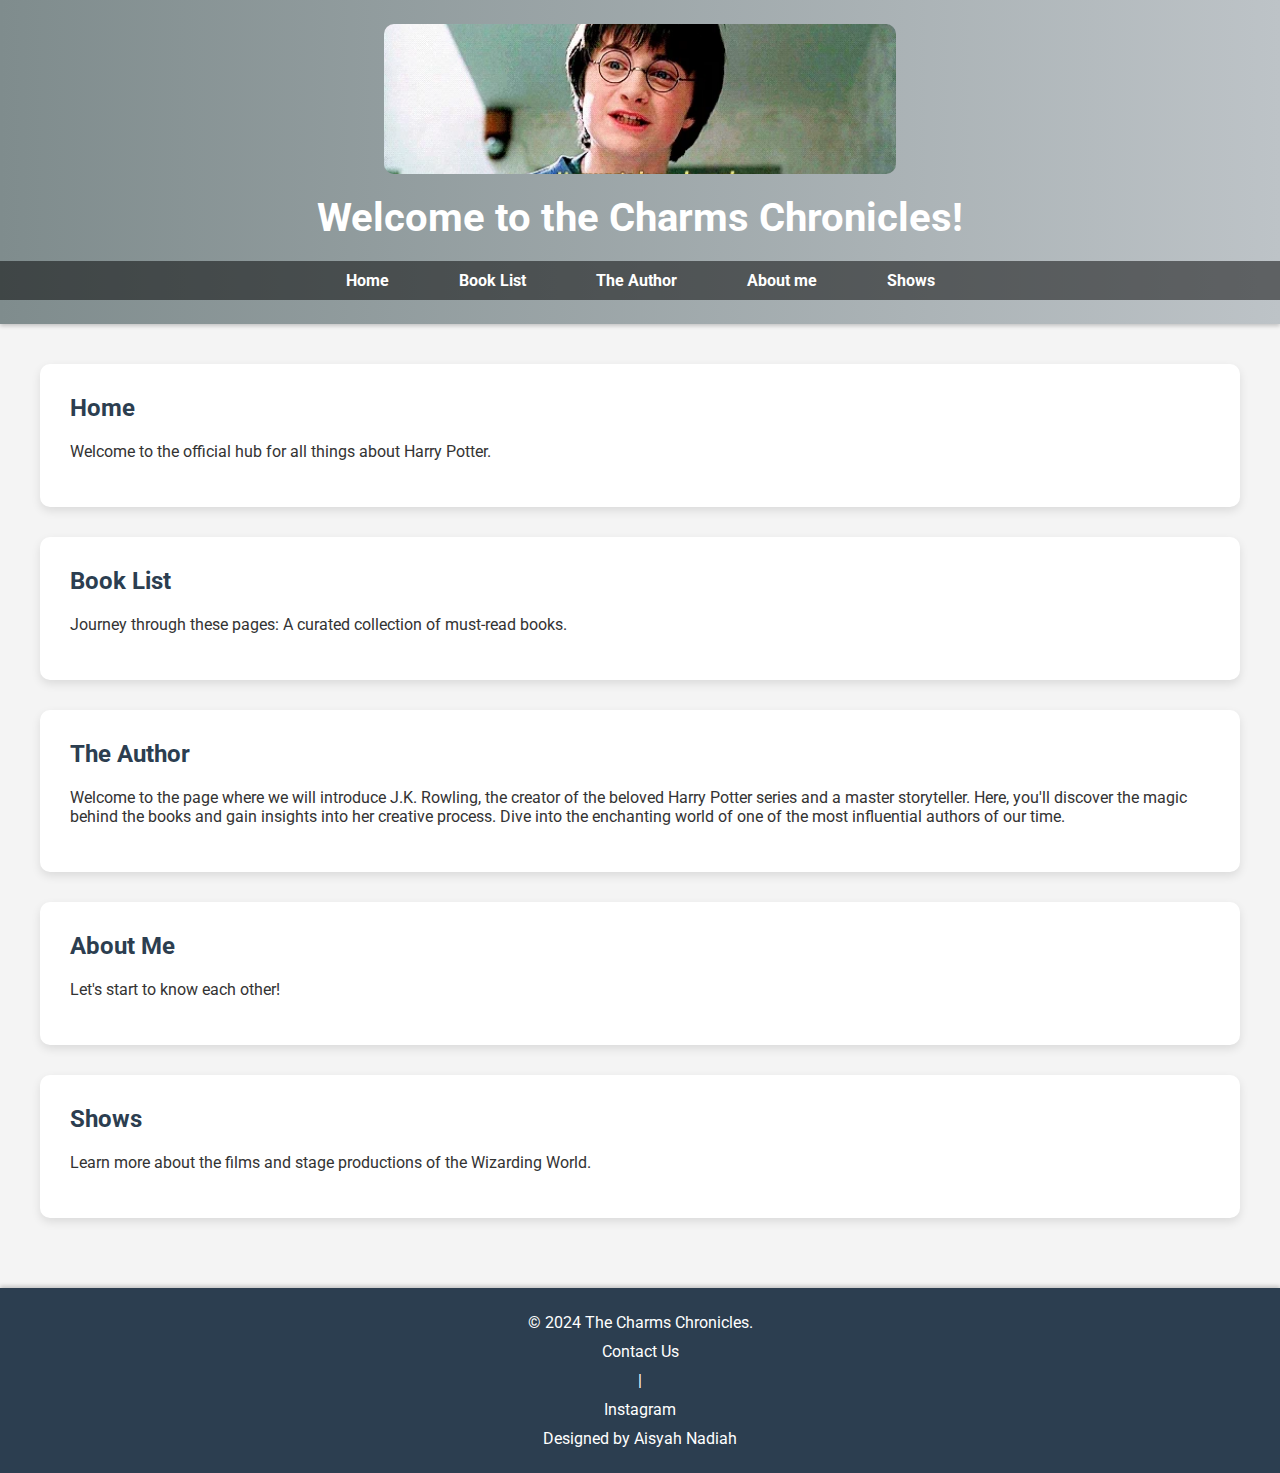
<file: Index.html>
<!DOCTYPE html>
<html lang="en">
<head>
    <meta charset="UTF-8">
    <meta name="viewport" content="width=device-width, initial-scale=1.0">
    <title>Home</title>
    <link rel="stylesheet" href="styles.css">
</head>
<body>
    <header>
        <img src="giphy.webp" alt="Header Image">
        <h1>Welcome to the Charms Chronicles!</h1>
        <nav>
            <ul>
                <li><a href="Home.html">Home</a></li>
                <li><a href="Book List.html">Book List</a></li>
                <li><a href="The author.html">The Author</a></li>
                <li><a href="About me.html">About me</a></li>
                <li><a href="Shows.html">Shows</a></li>
            </ul>
        </nav>
    </header>
    <main>
        <section id="home">
            <h2>Home</h2>
            <p>Welcome to the official hub for all things about Harry Potter.</p>
        </section>
        <section id="Book List">
            <h2>Book List</h2>
            <p>Journey through these pages: A curated collection of must-read books.</p>
        </section>
        <section id="The Author">
            <h2>The Author</h2>
            <p>Welcome to the page where we will introduce J.K. Rowling, the creator of the beloved Harry Potter series and a master storyteller. Here, you'll discover the magic behind the books and gain insights into her creative process. Dive into the enchanting world of one of the most influential authors of our time.</p>
        </section>
        <section id="about me">
            <h2>About Me</h2>
            <p>Let's start to know each other!</p>
        </section>
        <section id="Shows">
            <h2>Shows</h2>
            <p>Learn more about the films and stage productions of the Wizarding World.</p>
        </section>
    </main>
    <footer>
        <p>&copy; 2024 The Charms Chronicles.</p>
        <p><a href="mailto:asyhnadh51@gmail.com">Contact Us</a></p>
        <p>|
            <a href="https://www.instagram.com/asyhnadhh/" target="_blank">Instagram</a>
        </p>
        <p>Designed by Aisyah Nadiah</p>
    </footer>
</body>
</html>
</file>
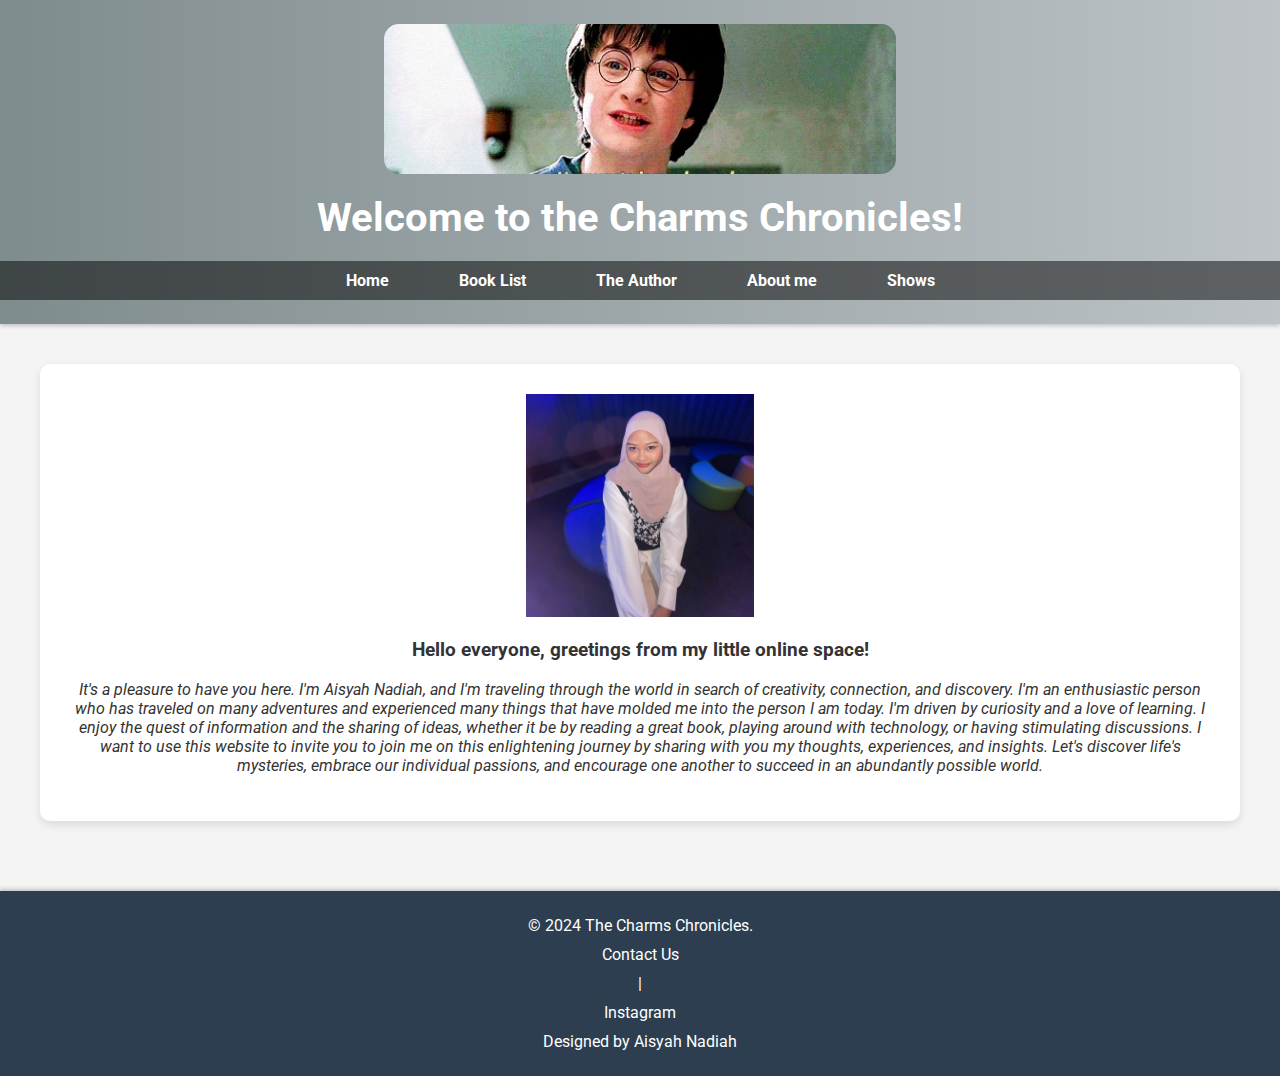
<file: About me.html>
<!DOCTYPE html>
<html lang="en">
<head>
    <meta charset="UTF-8">
    <meta name="viewport" content="width=device-width, initial-scale=1.0">
    <title>About Me</title>
    <link rel="stylesheet" href="about me.css">
</head>
<body>
    <header>
        <img src="giphy.webp" alt="Header Image">
        <h1>Welcome to the Charms Chronicles!</h1>
        <nav>
            <ul>
                <li><a href="index.html">Home</a></li>
                <li><a href="Book List.html">Book List</a></li>
                <li><a href="The author.html">The Author</a></li>
                <li><a href="About me.html">About me</a></li>
                <li><a href="Shows.html">Shows</a></li>
            </ul>
        </nav>
    </header>
    <main>
        <section>
            <img src="pic1.jpg" width="20%" height="20%" class="center" alt="Inspirational Quote" title="You will face many defeats in life, but never let yourself be defeated">
            <h3>Hello everyone, greetings from my little online space!</h3>
            <em>
                <p>
                    It's a pleasure to have you here. I'm Aisyah Nadiah, and I'm traveling through the world in search of creativity, connection, and discovery.
                    I'm an enthusiastic person who has traveled on many adventures and experienced many things that have molded me into the person I am today.
                    I'm driven by curiosity and a love of learning. I enjoy the quest of information and the sharing of ideas, whether it be by reading a great
                    book, playing around with technology, or having stimulating discussions. I want to use this website to invite you to join me on this
                    enlightening journey by sharing with you my thoughts, experiences, and insights. Let's discover life's mysteries, embrace our individual
                    passions, and encourage one another to succeed in an abundantly possible world.
                </p>
            </em>
        </section>
    </main>
    <footer>
        <p>&copy; 2024 The Charms Chronicles.</p>
        <p><a href="mailto:asyhnadh51@gmail.com">Contact Us</a></p>
        <p>|
            <a href="https://www.instagram.com/asyhnadhh/" target="_blank">Instagram</a>
        </p>
        <p>Designed by Aisyah Nadiah</p>
    </footer>
</body>
</html>
</file>
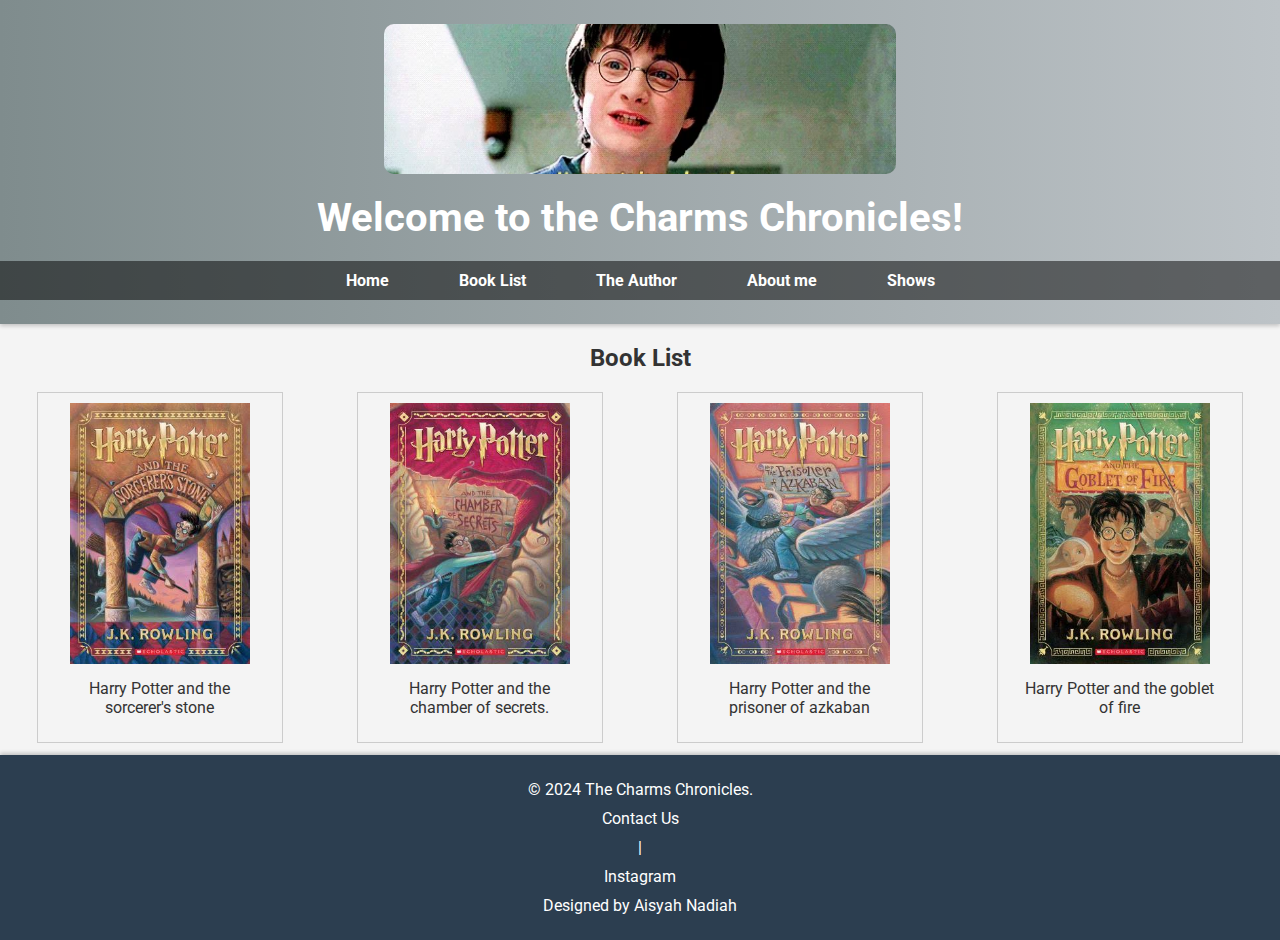
<file: Book List.html>
<!DOCTYPE html>
<html lang="en">
<head>
    <meta charset="UTF-8">
    <meta name="viewport" content="width=device-width, initial-scale=1.0">
    <title>Book List</title>
    <link rel="stylesheet" href="styles2.css">
</head>
    <header>
     <img src= "giphy.webp">
        <h1>Welcome to the Charms Chronicles!</h1>

        <nav>
            <ul>
                <li><a href="Home.html">Home</a></li>
                <li><a href="index.html">Book List</a></li>
                <li><a href="The author.html">The Author</a></li>
                <li><a href="About me.html">About me</a></li>
                <li><a href="Shows.html">Shows</a></li>
            </ul>
        </nav>
    </header>
    <h2>Book List</h2>

<div class="responsive">
  <div class="gallery">
    <a target="_blank" href="synopsis 1.html">
      <img src="book 1.jpeg" alt="Cinque Terre" width="100" height="200">
    </a>
    <div class="desc">Harry Potter and the sorcerer's stone</div>
  </div>
</div>


<div class="responsive">
  <div class="gallery">
    <a target="_blank" href="synopsis 2.html">
      <img src="book 2.jpeg" alt="Forest" width="100" height="200">
    </a>
    <div class="desc">Harry Potter and the chamber of secrets. </div>
  </div>
</div>

<div class="responsive">
  <div class="gallery">
    <a target="_blank" href="synopsis 3.html">
      <img src="book 3.jpeg" alt="Northern Lights" width="100" height="200">
    </a>
    <div class="desc">Harry Potter and the prisoner of azkaban</div>
  </div>
</div>

<div class="responsive">
  <div class="gallery">
    <a target="_blank" href="synopsis 4.html">
      <img src="book 4.jpeg" alt="Mountains" width="100" height="200">
    </a>
    <div class="desc">Harry Potter and the goblet of fire </div>
  </div>

</div>

<div class="clearfix"></div>

<div style="padding:6px;">
</div>

</body>
<footer>
  <p>&copy; 2024 The Charms Chronicles.</p>
  <p><a href="mailto:asyhnadh51@gmail.com">Contact Us</a></p>
  <p>|
      <a href="https://www.instagram.com/asyhnadhh/" target="_blank">Instagram</a>
  </p>
  <p>Designed by Aisyah Nadiah</p>
</footer>
</html>
</file>
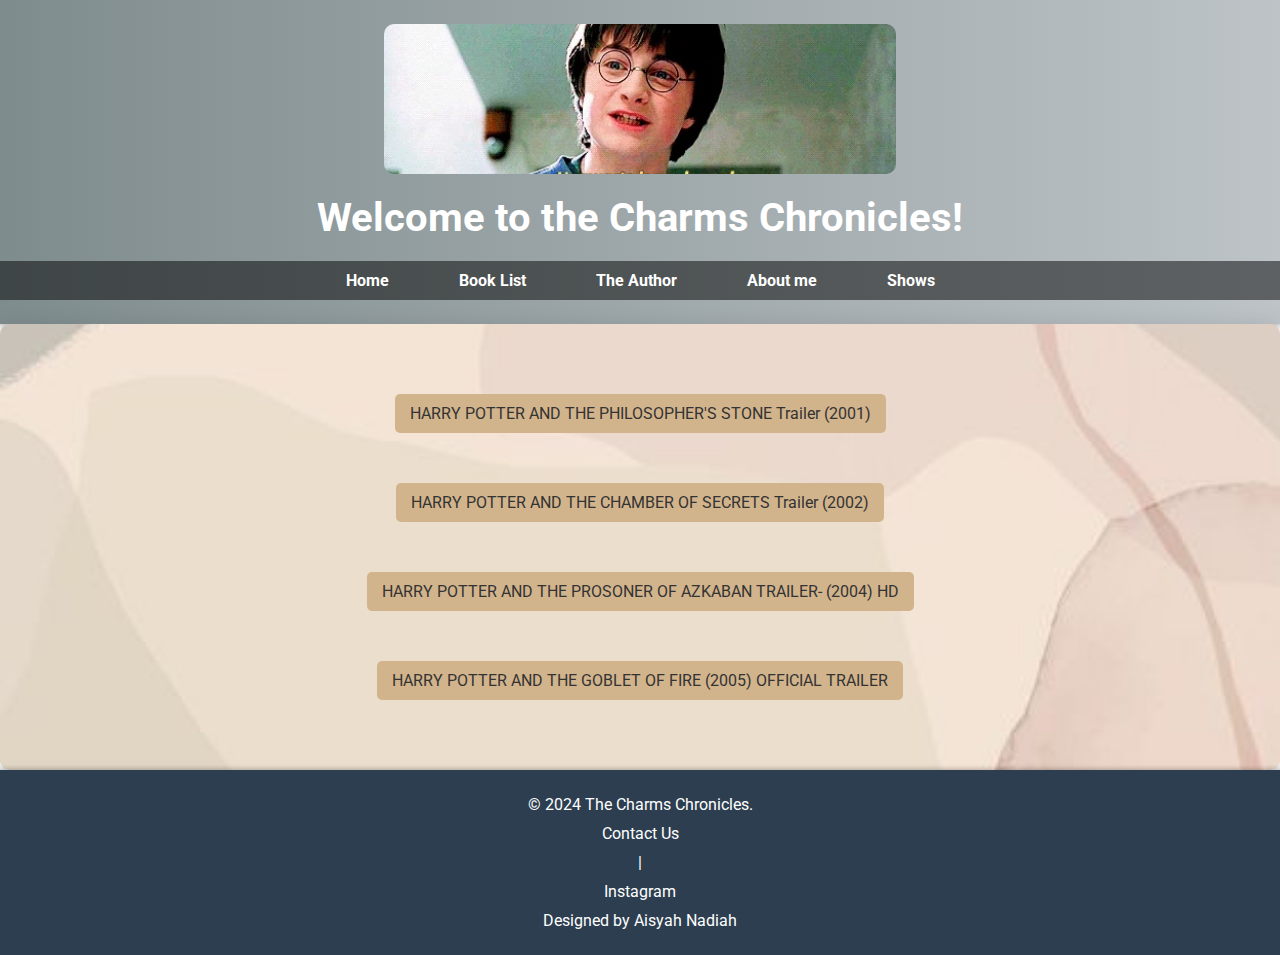
<file: Shows.html>
<!DOCTYPE html>
<html lang="en">
<head>
    <meta charset="UTF-8">
    <meta name="viewport" content="width=device-width, initial-scale=1.0">
    <title>Shows</title>
    <link rel="stylesheet" href="shows.css">
</head>
<body>
    <header>
        <img src="giphy.webp" alt="Header Image">
        <h1>Welcome to the Charms Chronicles!</h1>
        <nav>
            <ul>
                <li><a href="index.html">Home</a></li>
                <li><a href="Book List.html">Book List</a></li>
                <li><a href="The author.html">The Author</a></li>
                <li><a href="About me.html">About me</a></li>
                <li><a href="Shows.html">Shows</a></li>
            </ul>
        </nav>
    </header>
        <main>
            <p><a href="https://www.youtube.com/watch?v=mNgwNXKBEW0">HARRY POTTER AND THE PHILOSOPHER'S STONE Trailer (2001)</a></p>
            <p><a href="https://youtu.be/jBltxS8HfQ4?si=b1c2scn75ckZeIZx">HARRY POTTER AND THE CHAMBER OF SECRETS Trailer (2002)</a></p>
            <p><a href="https://youtu.be/lAxgztbYDbs?si=bNCIT_s4loCdukP-">HARRY POTTER AND THE PROSONER OF AZKABAN TRAILER- (2004) HD</a></p>
            <p><a href="https://youtu.be/3EGojp4Hh6I?si=ZWaTHR2AsxVlk9Mp">HARRY POTTER AND THE GOBLET OF FIRE (2005) OFFICIAL TRAILER</a></p>
        </main>
        <footer>
            <p>&copy; 2024 The Charms Chronicles.</p>
            <p><a href="mailto:asyhnadh51@gmail.com">Contact Us</a></p>
            <p>|
                <a href="https://www.instagram.com/asyhnadhh/" target="_blank">Instagram</a>
            </p>
            <p>Designed by Aisyah Nadiah</p>
        </footer>
    </body>
    </html>
</file>
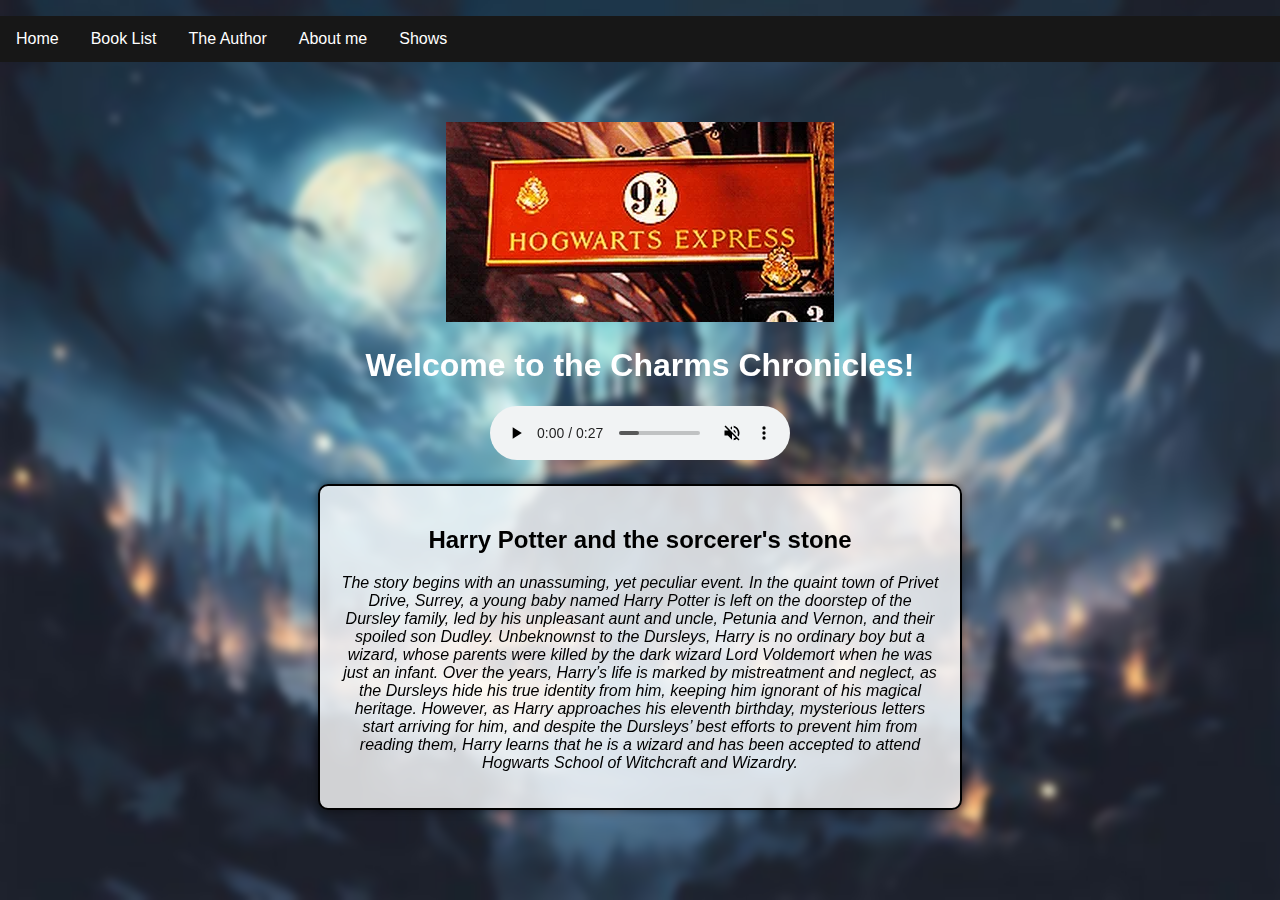
<file: synopsis 1.html>
<!DOCTYPE html>
<html lang="en">
<head>
    <meta charset="UTF-8">
    <meta name="viewport" content="width=device-width, initial-scale=1.0">
    <title>Synopsis</title>
<link rel="stylesheet" href="synopsis style.css">
<header>
    <nav>
        <ul>
            <li><a href="index.html">Home</a></li>
            <li><a href="Book List.html">Book List</a></li>
            <li><a href="The author.html">The Author</a></li>
            <li><a href="About me.html">About me</a></li>
            <li><a href="Shows.html">Shows</a></li>
        </ul>
    </nav>
    <img src= "gif3.webp">
       <h1>Welcome to the Charms Chronicles!</h1>
    <div class="bg-blur"></div>
<audio controls autoplay muted loop src="Harry potter.mp3"></audio>
<div class="text-box">
    <h2>Harry Potter and the sorcerer's stone</h2>
<em><p>The story begins with an unassuming, yet peculiar event. In the quaint town of Privet Drive, Surrey, a young baby named Harry Potter 
    is left on the doorstep of the Dursley family, led by his unpleasant aunt 
    and uncle, Petunia and Vernon, and their spoiled son Dudley. 
    Unbeknownst to the Dursleys, Harry is no ordinary boy but a wizard, whose parents were killed by the dark wizard Lord Voldemort when he was 
    just an infant. Over the years, Harry’s life is marked by mistreatment and neglect, as the Dursleys hide his true identity from him, 
    keeping him ignorant of his magical heritage. However, as Harry approaches his eleventh birthday, mysterious letters start arriving for him, 
    and despite the Dursleys’ best efforts to prevent him from reading them, Harry learns that he is a wizard and has been accepted to attend 
    Hogwarts School of Witchcraft and Wizardry.</p></em>
</div>
</file>
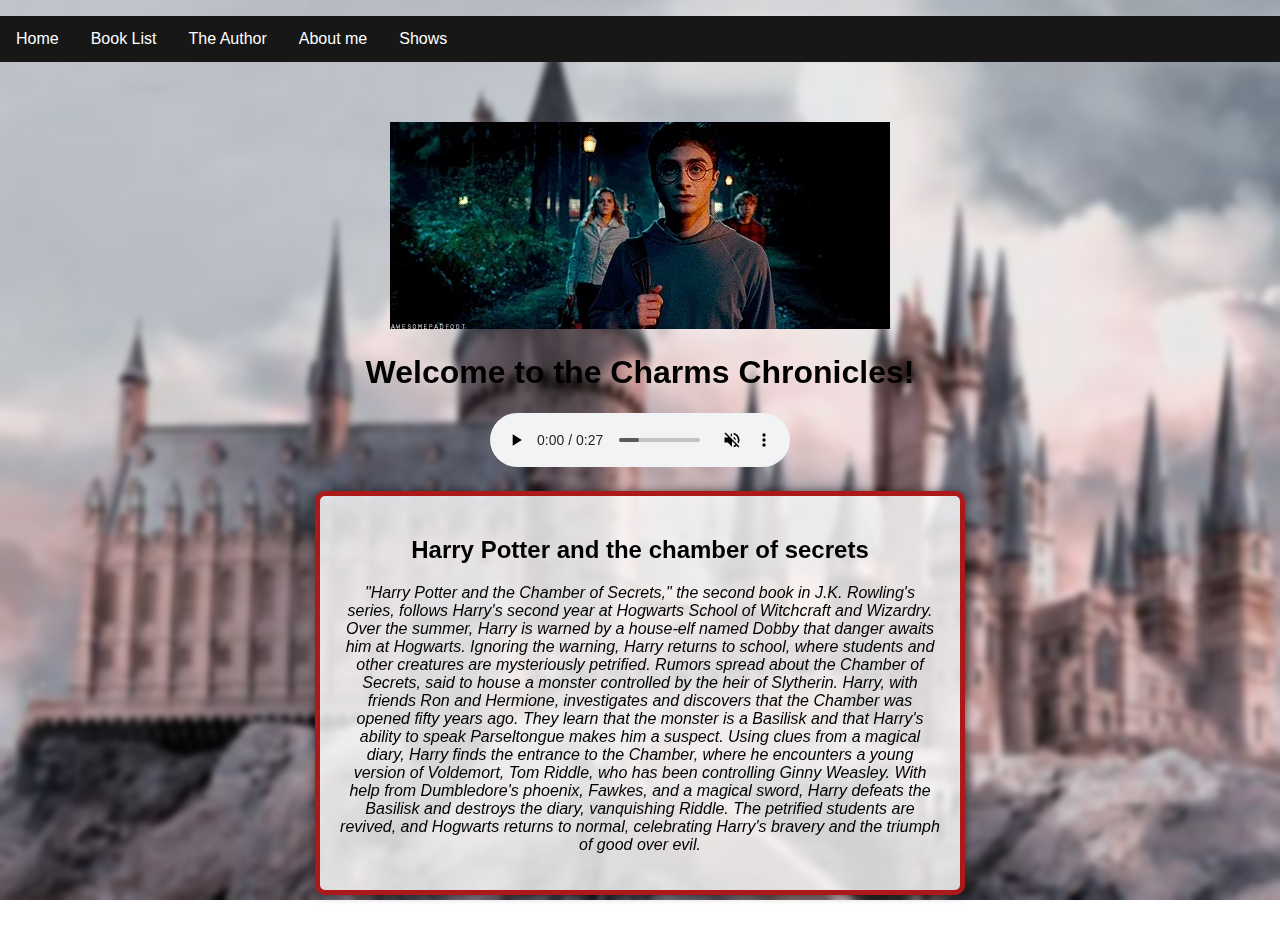
<file: synopsis 2.html>
<!DOCTYPE html>
<html lang="en">
<head>
    <meta charset="UTF-8">
    <meta name="viewport" content="width=device-width, initial-scale=1.0">
    <title>Synopsis</title>
<link rel="stylesheet" href="synopsis style2.css">
<header>
    <nav>
        <ul>
            <li><a href="index.html">Home</a></li>
            <li><a href="Book List.html">Book List</a></li>
            <li><a href="The author.html">The Author</a></li>
            <li><a href="About me.html">About me</a></li>
            <li><a href="Shows.html">Shows</a></li>
        </ul>
    </nav>
    <img src= "gif5.webp">
       <h1>Welcome to the Charms Chronicles!</h1>
    <div class="bg-blur"></div>
<audio controls autoplay muted loop src="Harry potter.mp3"></audio>

<div class="text-box">
    <h2>Harry Potter and the chamber of secrets</h2>
<em><p>"Harry Potter and the Chamber of Secrets," the second book in J.K. Rowling's series, follows Harry's second year at Hogwarts School of Witchcraft and Wizardry.

    Over the summer, Harry is warned by a house-elf named Dobby that danger awaits him at Hogwarts. Ignoring the warning, Harry returns to school, where students and other creatures are mysteriously petrified. Rumors spread about the Chamber of Secrets, said to house a monster controlled by the heir of Slytherin.
    
    Harry, with friends Ron and Hermione, investigates and discovers that the Chamber was opened fifty years ago. They learn that the monster is a Basilisk and that Harry's ability to speak Parseltongue makes him a suspect. Using clues from a magical diary, Harry finds the entrance to the Chamber, where he encounters a young version of Voldemort, Tom Riddle, who has been controlling Ginny Weasley.
    
    With help from Dumbledore's phoenix, Fawkes, and a magical sword, Harry defeats the Basilisk and destroys the diary, vanquishing Riddle. The petrified students are revived, and Hogwarts returns to normal, celebrating Harry's bravery and the triumph of good over evil.</p></em>
</div>
</file>
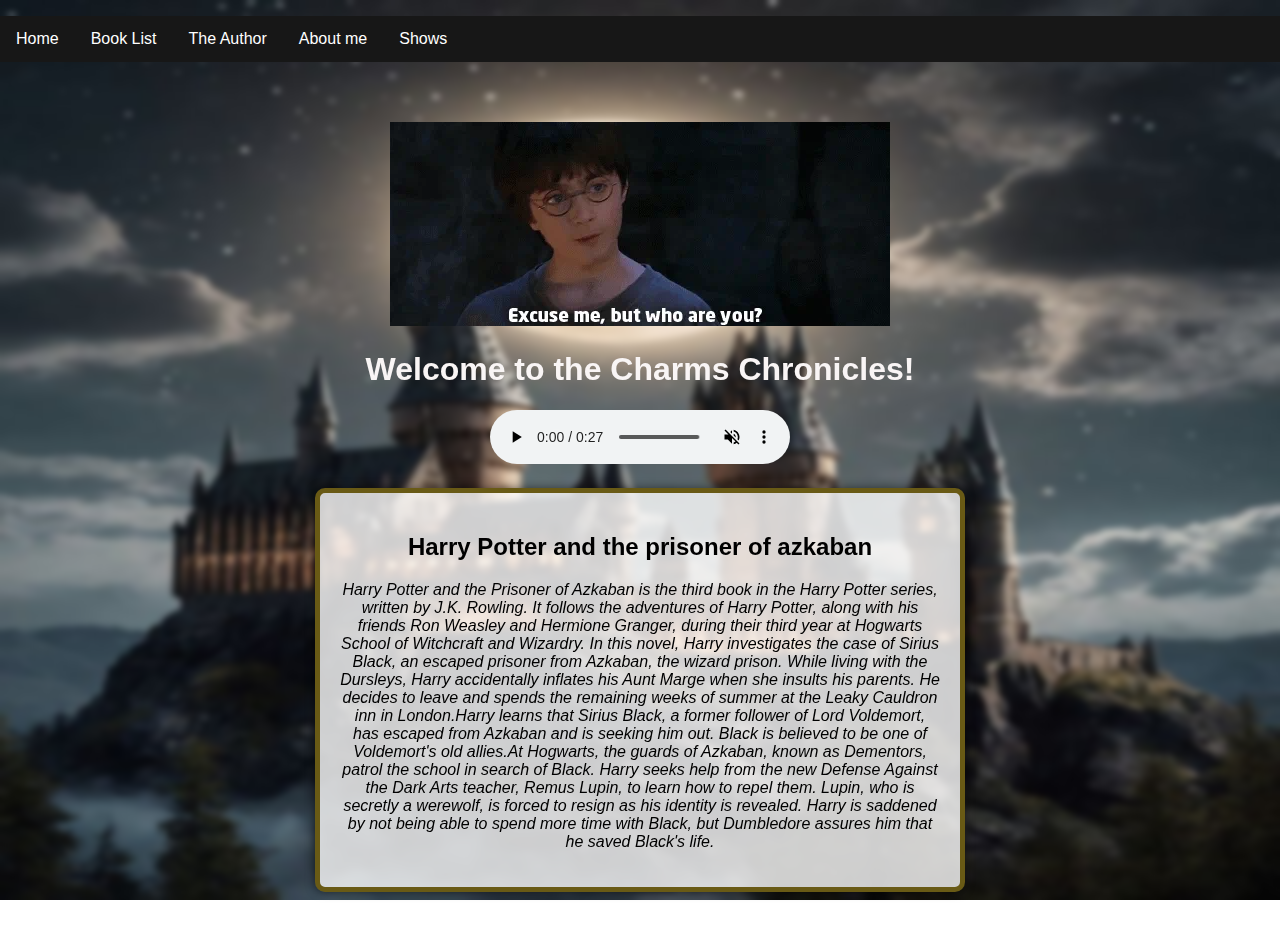
<file: synopsis 3.html>
<!DOCTYPE html>
<html lang="en">
<head>
    <meta charset="UTF-8">
    <meta name="viewport" content="width=device-width, initial-scale=1.0">
    <title>Synopsis</title>
<link rel="stylesheet" href="synopsis style 3.css">
<header>
    <nav>
        <ul>
            <li><a href="index.html">Home</a></li>
            <li><a href="Book List.html">Book List</a></li>
            <li><a href="The author.html">The Author</a></li>
            <li><a href="About me.html">About me</a></li>
            <li><a href="Shows.html">Shows</a></li>
        </ul>
    </nav>
    <img src= "giphy 6.webp">
       <h1>Welcome to the Charms Chronicles!</h1>
    <div class="bg-blur"></div>
<audio controls autoplay muted loop src="Harry potter.mp3"></audio>

<div class="text-box">
    <h2>Harry Potter and the prisoner of azkaban</h2>
<em><p>Harry Potter and the Prisoner of Azkaban is the third book in the Harry Potter series, written by J.K. Rowling. It follows the adventures of Harry Potter, along with his friends Ron Weasley and Hermione Granger, during their third year at Hogwarts School of Witchcraft and Wizardry. In this novel, Harry investigates the case of Sirius Black, an escaped prisoner from Azkaban, the wizard prison.
    While living with the Dursleys, Harry accidentally inflates his Aunt Marge when she insults his parents. He decides to leave and spends the remaining weeks of summer at the Leaky Cauldron inn in London.Harry learns that Sirius Black, a former follower of Lord Voldemort, has escaped from Azkaban and is seeking him out. Black is believed to be one of Voldemort's old allies.At Hogwarts, the guards of Azkaban, known as Dementors, patrol the school in search of Black. Harry seeks help from the new Defense Against the Dark Arts teacher, Remus Lupin, to learn how to repel them.
    Lupin, who is secretly a werewolf, is forced to resign as his identity is revealed. Harry is saddened by not being able to spend more time with Black, but Dumbledore assures him that he saved Black's life.</p></em>
</div>
</file>
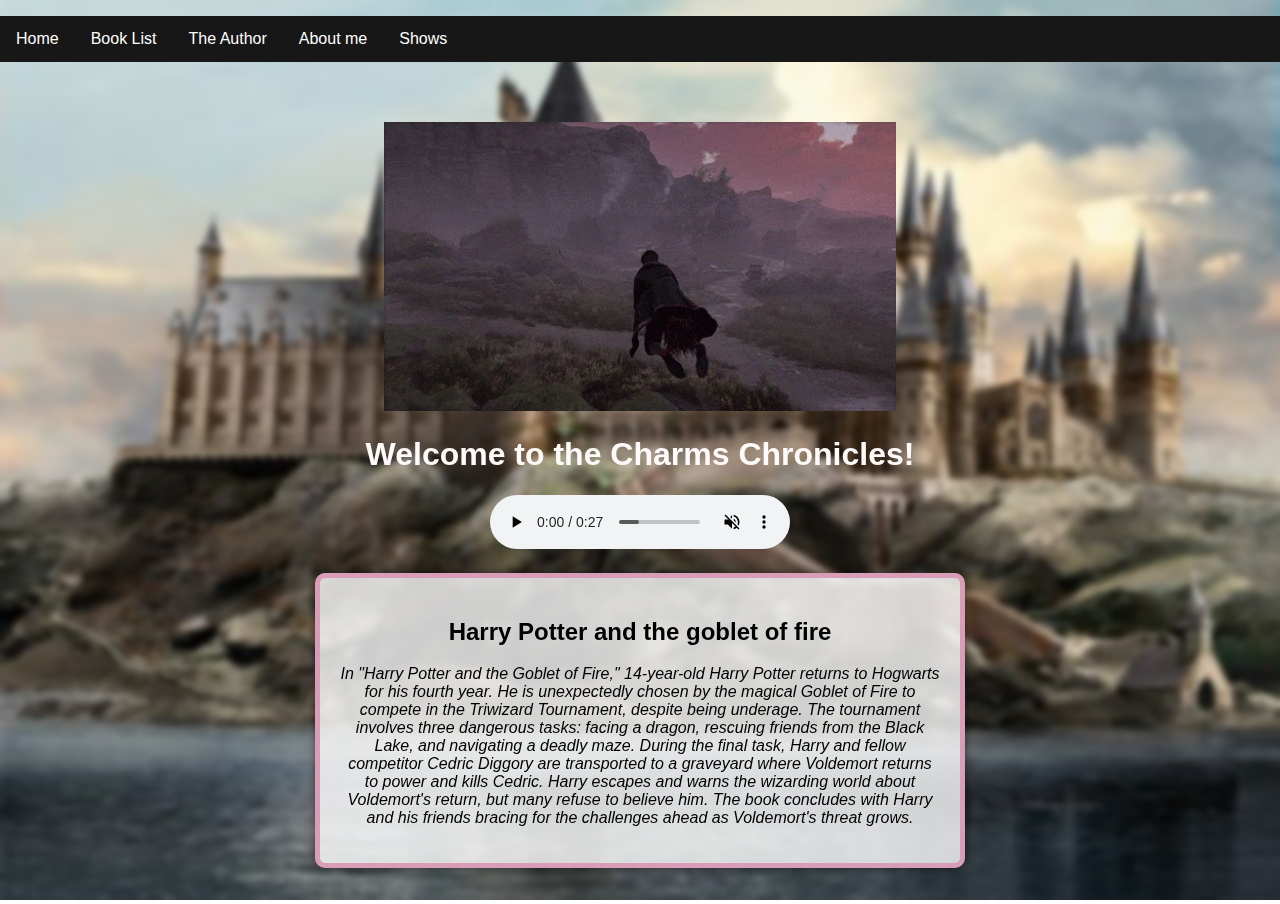
<file: synopsis 4.html>
<!DOCTYPE html>
<html lang="en">
<head>
    <meta charset="UTF-8">
    <meta name="viewport" content="width=device-width, initial-scale=1.0">
    <title>Synopsis</title>
<link rel="stylesheet" href="synopsis style 4.css">
<header>
    <nav>
        <ul>
            <li><a href="index.html">Home</a></li>
            <li><a href="Book List.html">Book List</a></li>
            <li><a href="The author.html">The Author</a></li>
            <li><a href="About me.html">About me</a></li>
            <li><a href="Shows.html">Shows</a></li>
        </ul>
    </nav>
    <img src= "giphy 7.webp">
       <h1>Welcome to the Charms Chronicles!</h1>
    <div class="bg-blur"></div>
<audio controls autoplay muted loop src="Harry potter.mp3"></audio>

<div class="text-box">
    <h2>Harry Potter and the goblet of fire</h2>
<em><p>In "Harry Potter and the Goblet of Fire," 14-year-old Harry Potter returns to Hogwarts for his fourth year. He is unexpectedly chosen by the magical Goblet of Fire to compete in the Triwizard Tournament, despite being underage. The tournament involves three dangerous tasks: facing a dragon, rescuing friends from the Black Lake, and navigating a deadly maze. During the final task, Harry and fellow competitor Cedric Diggory are transported to a graveyard where Voldemort returns to power and kills Cedric. Harry escapes and warns the wizarding world about Voldemort's return, but many refuse to believe him. The book concludes with Harry and his friends bracing for the challenges ahead as Voldemort's threat grows.</p></em>
</div>
</file>
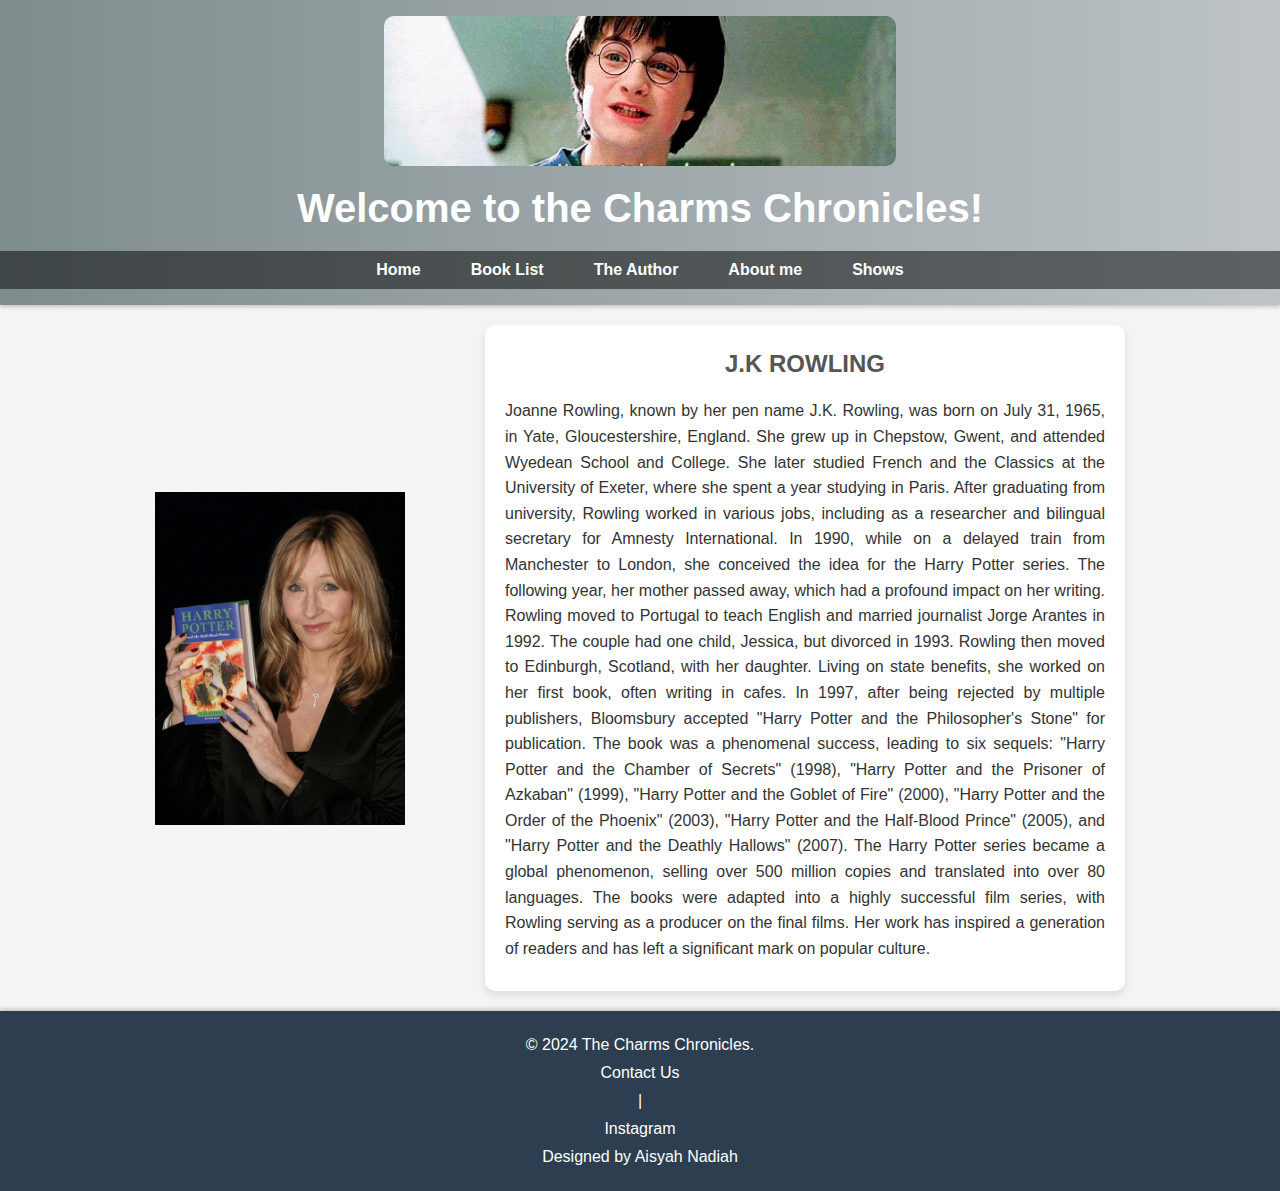
<file: The author.html>
<!DOCTYPE html>
<html lang="en">
<head>
    <meta charset="UTF-8">
    <meta name="viewport" content="width=device-width, initial-scale=1.0">
    <title>The Author</title>
    <link rel="stylesheet" href="styles.css">
</head>
    <header>
     <img src= "giphy.webp">
        <h1>Welcome to the Charms Chronicles!</h1>

        <nav>
            <ul>
                <li><a href="index.html">Home</a></li>
                <li><a href="Book List.html">Book List</a></li>
                <li><a href="The author.html">The Author</a></li>
                <li><a href="About me.html">About me</a></li>
                <li><a href="Shows.html">Shows</a></li>
            </ul>
        </nav>
    </header>
    <!DOCTYPE html>
<html lang="en">
<head>
    <title>Image and Description</title>
    <link rel="stylesheet" href="author.css">
</head>
<body>
    <div class="container">
        <img src="JK ROWLING.jpg" alt="Description of Image" class="image">
        <div class="description">
            <h2>J.K ROWLING</h2>
            <p> Joanne Rowling, known by her pen name J.K. Rowling, was born on July 31, 1965, in Yate, Gloucestershire, England. She grew up in Chepstow, Gwent, and attended Wyedean School and College. She later studied French and the Classics at the University of Exeter, where she spent a year studying in Paris.
                
                After graduating from university, Rowling worked in various jobs, including as a researcher and bilingual secretary for Amnesty International. In 1990, while on a delayed train from Manchester to London, she conceived the idea for the Harry Potter series. The following year, her mother passed away, which had a profound impact on her writing.
             
                Rowling moved to Portugal to teach English and married journalist Jorge Arantes in 1992. The couple had one child, Jessica, but divorced in 1993. Rowling then moved to Edinburgh, Scotland, with her daughter. Living on state benefits, she worked on her first book, often writing in cafes.
                
                In 1997, after being rejected by multiple publishers, Bloomsbury accepted "Harry Potter and the Philosopher's Stone" for publication. The book was a phenomenal success, leading to six sequels: "Harry Potter and the Chamber of Secrets" (1998), "Harry Potter and the Prisoner of Azkaban" (1999), "Harry Potter and the Goblet of Fire" (2000), "Harry Potter and the Order of the Phoenix" (2003), "Harry Potter and the Half-Blood Prince" (2005), and "Harry Potter and the Deathly Hallows" (2007).
                The Harry Potter series became a global phenomenon, selling over 500 million copies and translated into over 80 languages. The books were adapted into a highly successful film series, with Rowling serving as a producer on the final films. Her work has inspired a generation of readers and has left a significant mark on popular culture.</p>
        </div>
    </div>
    <footer>
        <p>&copy; 2024 The Charms Chronicles.</p>
        <p><a href="mailto:asyhnadh51@gmail.com">Contact Us</a></p>
        <p>|
            <a href="https://www.instagram.com/asyhnadhh/" target="_blank">Instagram</a>
        </p>
        <p>Designed by Aisyah Nadiah</p>
    </footer>
</body>
</html>
</file>
<file: styles.css>
/* Import Google Fonts */
@import url('https://fonts.googleapis.com/css2?family=Roboto:wght@400;700&display=swap');

body {
    font-family: 'Roboto', Arial, sans-serif;
    margin: 0;
    padding: 0;
    background-color: #f4f4f4;
    color: #333;
}

header {
    background: linear-gradient(to right, #7f8c8d, #bdc3c7);
    color: #fff;
    padding: 1.5em 0;
    text-align: center;
    box-shadow: 0 2px 4px rgba(0, 0, 0, 0.2);
}

header img {
    width: 40%;
    height: auto;
    max-height: 150px;
    object-fit: cover;
    display: block;
    margin: 0 auto;
    border-radius: 10px;
}

header h1 {
    margin: 0.5em 0;
    font-size: 2.5em;
}

nav ul {
    list-style-type: none;
    padding: 0;
    margin: 1em 0 0 0;
    display: flex;
    justify-content: center;
    background-color: rgba(0, 0, 0, 0.5);
}

nav ul li {
    margin: 0 20px;
}

nav ul li a {
    color: #fff;
    text-decoration: none;
    font-weight: bold;
    padding: 10px 15px;
    display: inline-block;
    transition: background-color 0.3s, color 0.3s;
}

nav ul li a:hover {
    background-color: #9f8159;
    color: #fff;
    border-radius: 5px;
}

main {
    padding: 40px 20px;
    max-width: 1200px;
    margin: auto;
}

section {
    margin-bottom: 30px;
    background-color: #fff;
    padding: 30px;
    border-radius: 10px;
    box-shadow: 0 4px 10px rgba(0, 0, 0, 0.1);
    transition: transform 0.3s, box-shadow 0.3s;
}

section:hover {
    transform: translateY(-5px);
    box-shadow: 0 6px 15px rgba(0, 0, 0, 0.2);
}

section h2 {
    color: #2c3e50;
    margin-top: 0;
}

footer {
    background-color: #2c3e50;
    color: #fff;
    text-align: center;
    padding: 15px 0;
    box-shadow: 0 -2px 4px rgba(0, 0, 0, 0.2);
}

footer p {
    margin: 10px 0; /* Space between paragraphs */
}

footer a {
    color: #fff;
    text-decoration: none;
    display: block;
    margin: 10px 0; /* Space between links */
}

footer a:hover {
    text-decoration: underline;
}


/* Media Queries for Responsive Design */
@media (max-width: 768px) {
    nav ul {
        flex-direction: column;
        align-items: center;
    }

    nav ul li {
        margin: 10px 0;
    }

    main {
        padding: 20px 10px;
    }

    section {
        padding: 20px;
    }
}
</file>
<file: about me.css>
/* Import Google Fonts */
@import url('https://fonts.googleapis.com/css2?family=Roboto:wght@400;700&display=swap');

body {
    font-family: 'Roboto', Arial, sans-serif;
    margin: 0;
    padding: 0;
    background-color: #f4f4f4;
    color: #333;
    min-height: 100vh; /* Ensure full viewport height */
    display: flex;
    flex-direction: column;
}

header {
    background: linear-gradient(to right, #7f8c8d, #bdc3c7);
    color: #fff;
    padding: 1.5em 0;
    text-align: center;
    box-shadow: 0 2px 4px rgba(0, 0, 0, 0.2);
}

header img {
    width: 40%;
    height: auto;
    max-height: 150px;
    object-fit: cover;
    display: block;
    margin: 0 auto;
    border-radius: 15px; /* Rounded corners */
}

header h1 {
    margin: 0.5em 0;
    font-size: 2.5em;
}

nav ul {
    list-style-type: none;
    padding: 0;
    margin: 1em 0 0 0;
    display: flex;
    justify-content: center;
    background-color: rgba(0, 0, 0, 0.5);
}

nav ul li {
    margin: 0 20px;
}

nav ul li a {
    color: #fff;
    text-decoration: none;
    font-weight: bold;
    padding: 10px 15px;
    display: inline-block;
    transition: background-color 0.3s, color 0.3s;
}

nav ul li a:hover {
    background-color: #9f8159;
    color: #fff;
    border-radius: 5px;
}

main {
    flex: 1; /* Fill remaining vertical space */
    padding: 40px 20px;
    max-width: 1200px;
    margin: auto;
}

section {
    text-align: center;
    margin-bottom: 30px;
    background-color: #fff;
    padding: 30px;
    border-radius: 10px;
    box-shadow: 0 4px 10px rgba(0, 0, 0, 0.1);
    transition: transform 0.3s, box-shadow 0.3s;
}

section:hover {
    transform: translateY(-5px);
    box-shadow: 0 6px 15px rgba(0, 0, 0, 0.2);
}

section h2 {
    color: #2c3e50;
    margin-top: 0;
}

footer {
    background-color: #2c3e50;
    color: #fff;
    text-align: center;
    padding: 15px 0;
    box-shadow: 0 -2px 4px rgba(0, 0, 0, 0.2);
}

footer p {
    margin: 10px 0; /* Space between paragraphs */
}

footer a {
    color: #fff;
    text-decoration: none;
    display: block;
    margin: 10px 0; /* Space between links */
}

footer a:hover {
    text-decoration: underline;
}

/* Media Queries for Responsive Design */
@media (max-width: 768px) {
    nav ul {
        flex-direction: column;
        align-items: center;
    }

    nav ul li {
        margin: 10px 0;
    }

    main {
        padding: 20px 10px;
    }

    section {
        padding: 20px;
    }
}
</file>
<file: styles2.css>
/* Import Google Fonts */
@import url('https://fonts.googleapis.com/css2?family=Roboto:wght@400;700&display=swap');

body {
    font-family: 'Roboto', Arial, sans-serif;
    margin: 0;
    padding: 0;
    background-color: #f4f4f4;
    color: #333;
}

header {
    background: linear-gradient(to right, #7f8c8d, #bdc3c7);
    color: #fff;
    padding: 1.5em 0;
    text-align: center;
    box-shadow: 0 2px 4px rgba(0, 0, 0, 0.2);
}

header img {
    width: 40%;
    height: 80%;
    max-height: 150px;
    object-fit: cover;
    display: block;
    margin: 0 auto;
    border-radius: 10px;
}

header h1 {
    margin: 0.5em 0;
    font-size: 2.5em;
}

nav ul {
    list-style-type: none;
    padding: 0;
    margin: 1em 0 0 0;
    display: flex;
    justify-content: center;
    background-color: rgba(0, 0, 0, 0.5);
}

nav ul li {
    margin: 0 20px;
}

nav ul li a {
    color: #fff;
    text-decoration: none;
    font-weight: bold;
    padding: 10px 15px;
    display: inline-block;
    transition: background-color 0.3s, color 0.3s;
}

nav ul li a:hover {
    background-color: #9f8159;
    color: #fff;
    border-radius: 5px;
}

h2 {
  text-align: center;
}

div.gallery {
  border: 1px solid #ccc;
  padding: 10px;
  margin: 0 auto;
  width: 80%; /* Adjust this value to make the gallery container smaller */
  text-align: center;
}

div.gallery:hover {
  border: 1px solid #777;
}

div.gallery img {
  width: 80%; /* Adjust this value to make the image smaller */
  height: auto;
  display: block;
  margin: 0 auto;
}

div.desc {
  padding: 15px;
  text-align: center;
}

* {
  box-sizing: border-box;
}

.responsive {
  padding: 0 6px;
  float: left;
  width: 24.99999%;
}
footer {
  background-color: #2c3e50;
  color: #fff;
  text-align: center;
  padding: 15px 0;
  box-shadow: 0 -2px 4px rgba(0, 0, 0, 0.2);
}

footer p {
  margin: 10px 0; /* Space between paragraphs */
}

footer a {
  color: #fff;
  text-decoration: none;
  display: block;
  margin: 10px 0; /* Space between links */
}

footer a:hover {
  text-decoration: underline;
}

@media only screen and (max-width: 700px) {
  .responsive {
      width: 49.99999%;
      margin: 6px 0;
  }
}

@media only screen and (max-width: 500px) {
  .responsive {
      width: 100%;
  }
}

.clearfix:after {
  content: "";
  display: table;
  clear: both;
}
</file>
<file: shows.css>
/* Import Google Fonts */
@import url('https://fonts.googleapis.com/css2?family=Roboto:wght@400;700&display=swap');

body {
    font-family: 'Roboto', Arial, sans-serif;
    margin: 0;
    padding: 0;
    background-color: #f4f4f4;
    color: #333;
}

header {
    background: linear-gradient(to right, #7f8c8d, #bdc3c7);
    color: #fff;
    padding: 1.5em 0;
    text-align: center;
    box-shadow: 0 2px 4px rgba(0, 0, 0, 0.2);
}

header img {
    width: 40%;
    height: auto;
    max-height: 150px;
    object-fit: cover;
    display: block;
    margin: 0 auto;
    border-radius: 10px;
}

header h1 {
    margin: 0.5em 0;
    font-size: 2.5em;
}

nav ul {
    list-style-type: none;
    padding: 0;
    margin: 1em 0 0 0;
    display: flex;
    justify-content: center;
    background-color: rgba(0, 0, 0, 0.5);
}

nav ul li {
    margin: 0 20px;
}

nav ul li a {
    color: #fff;
    text-decoration: none;
    font-weight: bold;
    padding: 10px 15px;
    display: inline-block;
    transition: background-color 0.3s, color 0.3s;
}

nav ul li a:hover {
    background-color: #9f8159;
    color: #fff;
    border-radius: 5px;
}

/* Main Content Styles */
main {
    text-align: center; /* Center align text */
    padding: 20px;
    background-color: #f4f4f4; /* Light gray background */
    background-image: url('background9.jpg'); /* Replace with your image URL */
    background-size: cover; /* Cover the entire container */
    background-repeat: no-repeat; /* Prevent repeating the background */
    background-position: center center; /* Center the background */
    border-radius: 10px;
    box-shadow: 0 0 20px rgba(0, 0, 0, 0.1);
    min-height: 400px; /* Adjust as needed for content */
}

main p {
    margin: 50px 0;
}

main p a {
    display: inline-block;
    padding: 10px 15px;
    background-color: #D2B48C; /* Tan */
    color: #333;
    text-decoration: none;
    border-radius: 5px;
    transition: background-color 0.3s ease, color 0.3s ease;
}

main p a:hover {
    background-color: #8B4513; /* Saddle Brown */
    color: #fff;
}
footer {
    background-color: #2c3e50;
    color: #fff;
    text-align: center;
    padding: 15px 0;
    box-shadow: 0 -2px 4px rgba(0, 0, 0, 0.2);
}

footer p {
    margin: 10px 0; /* Space between paragraphs */
}

footer a {
    color: #fff;
    text-decoration: none;
    display: block;
    margin: 10px 0; /* Space between links */
}

footer a:hover {
    text-decoration: underline;
}

/* Responsive Design */
@media (max-width: 600px) {
    nav ul {
        flex-direction: column;
        align-items: center;
    }

    nav ul li {
        margin: 10px 0;
    }
}
</file>
<file: synopsis style.css>
body {
    font-family: Arial, sans-serif;
    margin: 0;
    padding: 0;
    background-image: url('Background.jpg');
    background-repeat: no-repeat;
    background-size: 100% 100%;
    background-attachment: fixed;
}

img{
    margin-top: 60px;
}

header {
    color: #151313;
    padding: 1em 0;
    text-align: center;
    position: relative; /* Ensure z-index works */
    z-index: 1; /* Ensure header appears above blurred background */
}
h1 {
  color: #ffffff;
}
ul {
    list-style-type: none;
    margin:0;
    padding: 0;
    overflow: hidden;
    background-color: #171717;
  }
  
  li {
    float: left;
  }
  
  li a {
    display: block;
    color: white;
    text-align: center;
    padding: 14px 16px;
    text-decoration: none;
  }
  
  li a:hover:not(.active) {
    background-color: #783b3b;
  }
  
  .active {
    background-color: #63033b;
  }

.text-box {
    background-color: rgba(255, 255, 255, 0.8); /* White background with opacity */
    border: 2px solid #000; /* Black border */
    padding: 20px;
    margin: 20px auto;
    max-width: 600px;
    border-radius: 10px; /* Optional: adds rounded corners */
    box-shadow: 0px 0px 10px rgba(0, 0, 0, 0.5); /* Optional: adds shadow for depth */
    position: relative;
    z-index: 2;
    color: #000;
}

.bg-blur {
    position: fixed;
    top: 0;
    left: 0;
    width: 100%;
    height: 100%;
    backdrop-filter: blur(4px); /* Apply blur effect */
    z-index: -1; /* Ensure it's behind other content */
}
</file>
<file: synopsis style2.css>
body {
    font-family: Arial, sans-serif;
    margin: 0;
    padding: 0;
    background-image: url('background2.jpg');
    background-repeat: no-repeat;
    background-size: 100% 100%;
    background-attachment: fixed;
}

img{
    margin-top: 60px; 
}

header {
    color: #151313;
    padding: 1em 0;
    text-align: center;
    position: relative; /* Ensure z-index works */
    z-index: 1; /* Ensure header appears above blurred background */
}
h1 {
  color: #000000;
}
ul {
    list-style-type: none;
    margin:0;
    padding: 0;
    overflow: hidden;
    background-color: #171717;
  }
  
  li {
    float: left;
  }
  
  li a {
    display: block;
    color: white;
    text-align: center;
    padding: 14px 16px;
    text-decoration: none;
  }
  
  li a:hover:not(.active) {
    background-color: #783b3b;
  }
  
  .active {
    background-color: #63033b;
  }

.text-box {
    background-color: rgba(255, 255, 255, 0.8); /* White background with opacity */
    border: 5px solid #ac1919; /* Black border */
    padding: 20px;
    margin: 20px auto;
    max-width: 600px;
    border-radius: 10px; /* Optional: adds rounded corners */
    box-shadow: 0px 0px 10px rgba(0, 0, 0, 0.5); /* Optional: adds shadow for depth */
    position: relative;
    z-index: 2;
    color: #000;
}

.bg-blur {
    position: fixed;
    top: 0;
    left: 0;
    width: 100%;
    height: 100%;
    backdrop-filter: blur(3px); /* Apply blur effect */
    z-index: -1; /* Ensure it's behind other content */
}
</file>
<file: synopsis style 3.css>
body {
    font-family: Arial, sans-serif;
    margin: 0;
    padding: 0;
    background-image: url('background3.jpg');
    background-repeat: no-repeat;
    background-size: 100% 100%;
    background-attachment: fixed;
}

img{
    margin-top: 60px; 
}

header {
    color: #141313;
    padding: 1em 0;
    text-align: center;
    position: relative; /* Ensure z-index works */
    z-index: 1; /* Ensure header appears above blurred background */
}
h1 {
  color: #f9f5f5;
}
ul {
    list-style-type: none;
    margin:0;
    padding: 0;
    overflow: hidden;
    background-color: #171717;
  }
  
  li {
    float: left;
  }
  
  li a {
    display: block;
    color: white;
    text-align: center;
    padding: 14px 16px;
    text-decoration: none;
  }
  
  li a:hover:not(.active) {
    background-color: #783b3b;
  }
  
  .active {
    background-color: #63033b;
  }

.text-box {
    background-color: rgba(255, 255, 255, 0.8); /* White background with opacity */
    border: 5px solid #695a15; /* Black border */
    padding: 20px;
    margin: 20px auto;
    max-width: 600px;
    border-radius: 10px; /* Optional: adds rounded corners */
    box-shadow: 0px 0px 10px rgba(0, 0, 0, 0.5); /* Optional: adds shadow for depth */
    position: relative;
    z-index: 2;
    color: #000;
}

.bg-blur {
    position: fixed;
    top: 0;
    left: 0;
    width: 100%;
    height: 100%;
    backdrop-filter: blur(3px); /* Apply blur effect */
    z-index: -1; /* Ensure it's behind other content */
}
</file>
<file: synopsis style 4.css>
body {
    font-family: Arial, sans-serif;
    margin: 0;
    padding: 0;
    background-image: url('background4.jpg');
    background-repeat: no-repeat;
    background-size: 100% 100%;
    background-attachment: fixed;
}

img{
    margin-top: 60px; 
    width: 40%;
    height: 40%;
}

header {
    color: #151313;
    padding: 1em 0;
    text-align: center;
    position: relative; /* Ensure z-index works */
    z-index: 1; /* Ensure header appears above blurred background */
}
h1 {
  color: #fefafa;
}
ul {
    list-style-type: none;
    margin:0;
    padding: 0;
    overflow: hidden;
    background-color: #171717;
  }
  
  li {
    float: left;
  }
  
  li a {
    display: block;
    color: white;
    text-align: center;
    padding: 14px 16px;
    text-decoration: none;
  }
  
  li a:hover:not(.active) {
    background-color: #783b3b;
  }
  
  .active {
    background-color: #63033b;
  }

.text-box {
    background-color: rgba(255, 255, 255, 0.8); /* White background with opacity */
    border: 5px solid #da9db7; /* Black border */
    padding: 20px;
    margin: 20px auto;
    max-width: 600px;
    border-radius: 10px; /* Optional: adds rounded corners */
    box-shadow: 0px 0px 10px rgba(0, 0, 0, 0.5); /* Optional: adds shadow for depth */
    position: relative;
    z-index: 2;
    color: #000;
}

.bg-blur {
    position: fixed;
    top: 0;
    left: 0;
    width: 100%;
    height: 100%;
    backdrop-filter: blur(3px); /* Apply blur effect */
    z-index: -1; /* Ensure it's behind other content */
}
</file>
<file: author.css>
body {
    font-family: Arial, sans-serif;
    margin: 0;
    padding: 0;
    background-color: #f4f4f4;
}

header {
    background-color: #aca7a7;
    color: #fff;
    padding: 1em 0;
    text-align: center;
}

nav ul {
    list-style-type: none;
    padding: 0;
}

nav ul li {
    display: inline;
    margin: 0 10px;
}

nav ul li a {
    color: #fff;
    text-decoration: none;
}

.container {
    display: flex;
    justify-content: center; /* Center container horizontally */
    align-items: center;
    margin: 20px;
}

.image {
    max-width: 250px;
    margin-right: 80px;
}

.description {
    max-width: 600px;
    text-align: justify; /* Justify text alignment */
    background-color: #ffffff; /* White background */
    padding: 20px; /* Padding around the text */
    border-radius: 10px; /* Rounded corners */
    box-shadow: 0 4px 8px rgba(0, 0, 0, 0.1); /* Subtle shadow for depth */
    line-height: 1.6; /* Improve readability */
    font-size: 16px; /* Set a comfortable font size */
    color: #333; /* Dark text color for contrast */
}

.description h2 {
    margin: 0 0 15px; /* Space below the heading */
    text-align: center; /* Center the heading text */
    font-size: 24px; /* Larger font size for heading */
    color: #555; /* Slightly lighter color for heading */
}

.description p {
    margin: 0 0 10px; /* Space between paragraphs */
    text-align: justify; /* Justify text alignment */
}
footer {
    background-color: #2c3e50;
    color: #fff;
    text-align: center;
    padding: 15px 0;
    box-shadow: 0 -2px 4px rgba(0, 0, 0, 0.2);
}

footer p {
    margin: 10px 0; /* Space between paragraphs */
}

footer a {
    color: #fff;
    text-decoration: none;
    display: block;
    margin: 10px 0; /* Space between links */
}

footer a:hover {
    text-decoration: underline;
}

@media (max-width: 768px) {
    .container {
        flex-direction: column; /* Stack elements on smaller screens */
        align-items: center; /* Center items in column layout */
    }

    .image {
        margin-right: 0; /* Remove right margin in column layout */
        margin-bottom: 20px; /* Add bottom margin to separate elements */
    }

    .description {
        text-align: center; /* Center text on smaller screens */
        padding: 15px; /* Reduce padding on smaller screens */
    }
}
</file>
